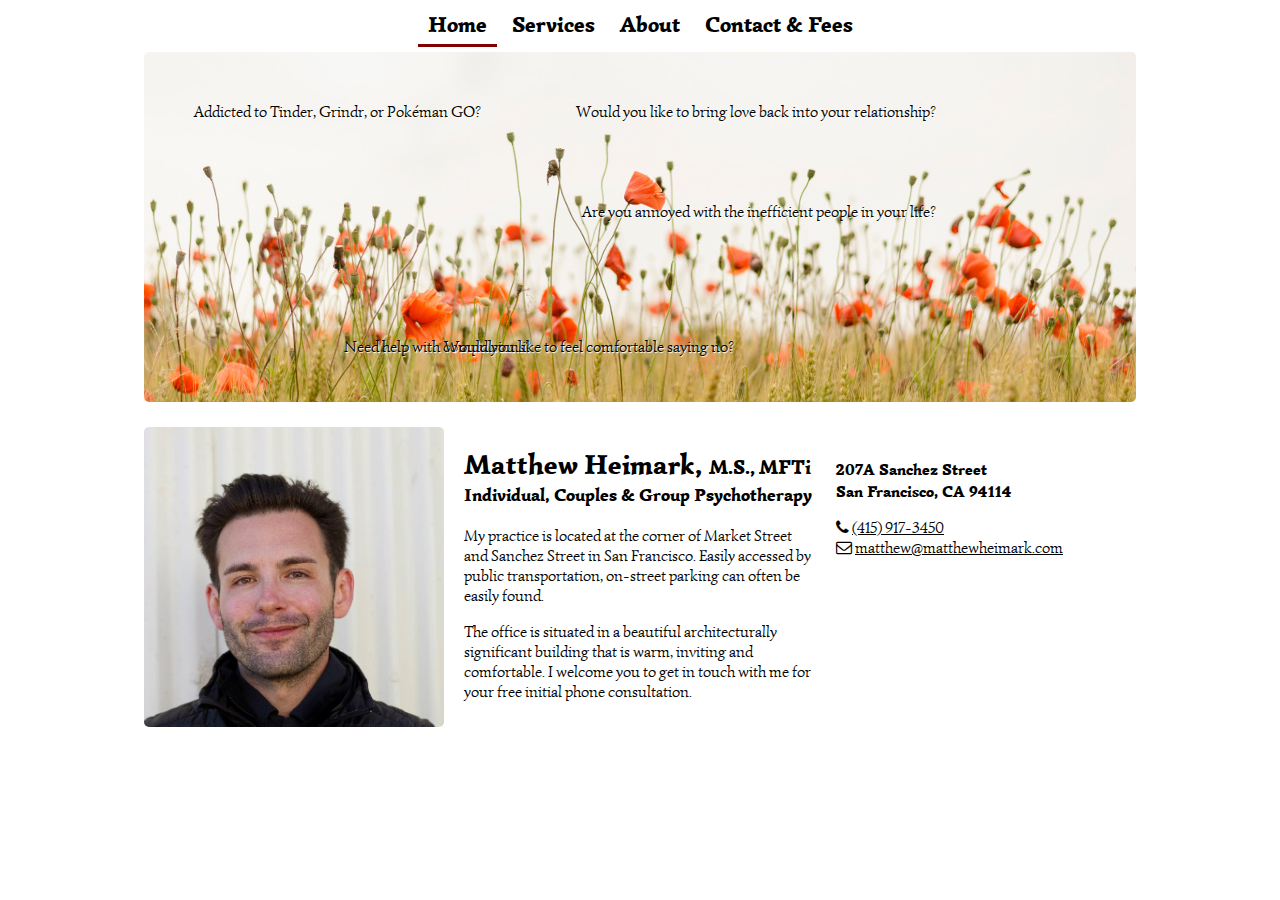
<file: index.html>
<!DOCTYPE html>
<html lang="en">
  <head>
    <title>Matthew Heimark Psychotherapy</title>
    <meta name="viewport" content="width=device-width">
    <link href="https://fonts.googleapis.com/css?family=Simonetta" rel="stylesheet">
    <link rel="stylesheet" href="style.css">
    <link rel="stylesheet" href="https://maxcdn.bootstrapcdn.com/font-awesome/4.6.3/css/font-awesome.min.css">
  </head>
  <body>

    <div class="container">

      <!-- Menu -->
      <ul id="menu">
        <li class="selected"><a href="/">Home</a></li>
        <li><a href="services.html">Services</a></li>
        <li><a href="about.html">About</a></li>
        <li><a href="contact.php">Contact &amp; Fees</a></li>
      </ul>

      <div id="fading-quotes-parent">
        <img src="img/poppies.jpg" style="width: 100%;">
        <ul id="fading-quotes">
          <li>Addicted to Tinder, Grindr, or Pok&eacute;man GO?</li>
          <li>Need help with compulsions?</li>
          <li>Would you like to feel comfortable saying no?</li>
          <li>Would you like to bring love back into your relationship?</li>
          <li>Are you annoyed with the inefficient people in your life?</li>
        </ul>
      </div>

      <main class="cols">

        <img src="img/matthew.jpg" width="300" height="300" style="flex-shrink: 0;">

        <div class="middle">
          <h1 id="title">

            Matthew Heimark, <span style="font-size: 20px;">M.S., MFTi</span>
            <div>Individual, Couples &amp; Group Psychotherapy</div>
          </h1>
          <div>


            <p>My practice is located at the corner of Market Street and Sanchez
              Street in San Francisco.
              Easily accessed by public transportation, on-street parking can often be
              easily found.

            <p>The office is situated in a beautiful architecturally significant
              building that is warm, inviting and comfortable. I welcome you to
              get in touch with me for your free initial phone consultation.

            </p>

          </div>
        </div>

        <div style="margin-right: 0; margin-top: 15px;">

          <p>
            <b>207A Sanchez Street<br/>
            San Francisco, CA 94114</b>
          </p>
          <p class="address-links">
            <i class="fa fa-phone"></i> <a href="tel:4159173450">(415) 917-3450</a><br/>
            <i class="fa fa-envelope-o"></i> <a href="mailto:matthew@matthewheimark.com">matthew@matthewheimark.com</a>
          </p>
          <iframe src="https://www.google.com/maps/embed?pb=!1m18!1m12!1m3!1d3154.039551797593!2d-122.43300488514494!3d37.76567077976107!2m3!1f0!2f0!3f0!3m2!1i1024!2i768!4f13.1!3m3!1m2!1s0x808f7e1c374c1269%3A0x272ed3ea5ec7066b!2s207+Sanchez+St%2C+San+Francisco%2C+CA+94114!5e0!3m2!1sen!2sus!4v1468793874434"
                  frameborder="0" style="border:0" allowfullscreen></iframe>

        </div>

      </main>

    </div>

  </body>
</html>
</file>
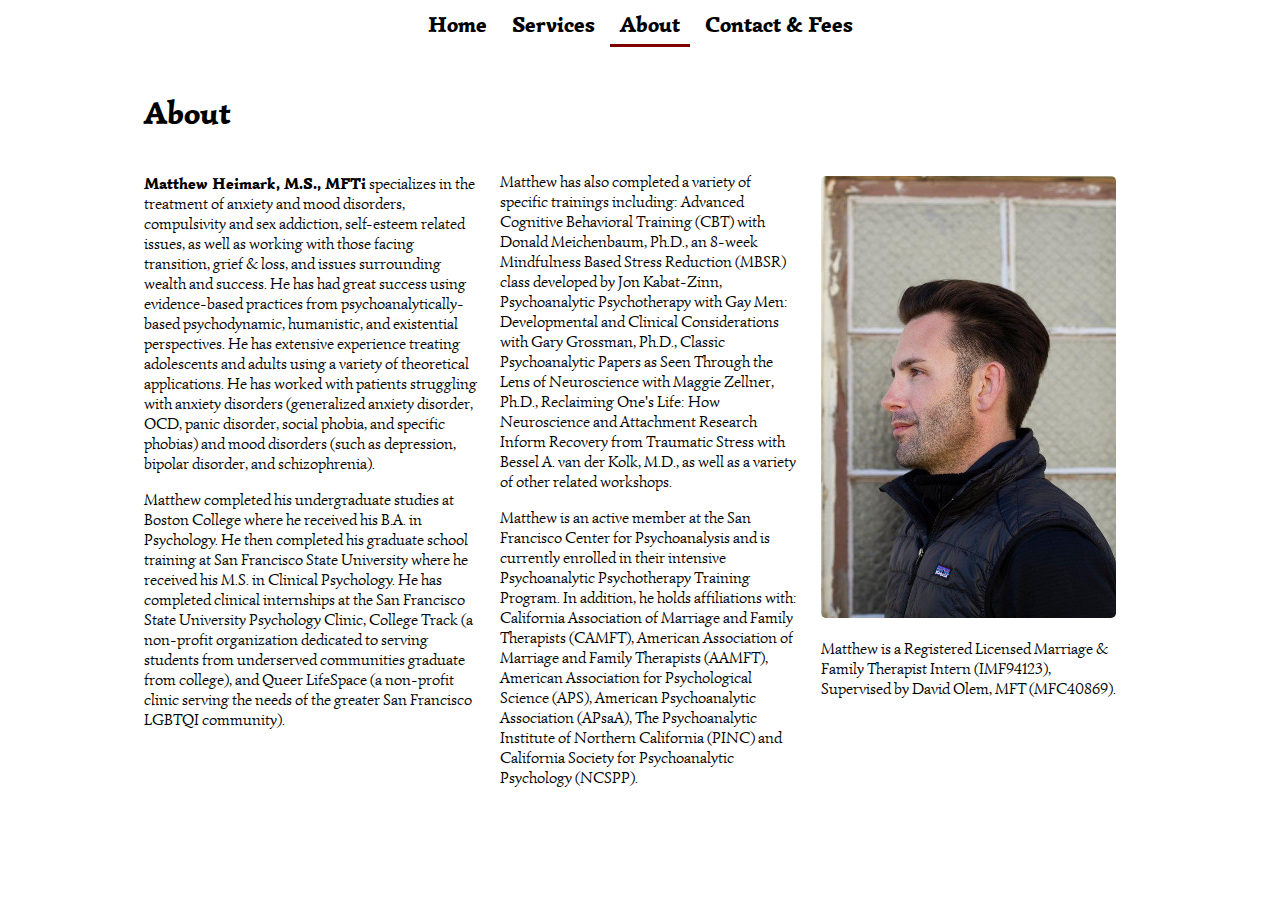
<file: about.html>
<!DOCTYPE html>
<html lang="en">
  <head>
    <title>Matthew Heimark Psychotherapy - Services</title>
    <meta name="viewport" content="width=device-width">
    <link href="https://fonts.googleapis.com/css?family=Simonetta" rel="stylesheet">
    <link rel="stylesheet" href="style.css">
    <link rel="stylesheet" href="https://maxcdn.bootstrapcdn.com/font-awesome/4.6.3/css/font-awesome.min.css">
  </head>
  <body>

    <div class="container">

      <!-- Menu -->
      <ul id="menu">
        <li><a href="/">Home</a></li>
        <li><a href="services.html">Services</a></li>
        <li class="selected"><a href="about.html">About</a></li>
        <li><a href="contact.php">Contact &amp; Fees</a></li>
      </ul>

      <main>

        <h1>About</h1>

        <div style="display: flex">
          <div style="margin-right: 20px;">
            <p><b>Matthew Heimark, M.S., MFTi</b> specializes in the treatment of
              anxiety and mood disorders, compulsivity and sex addiction, self-esteem
              related issues, as well as working with those facing transition, grief
              &amp; loss, and issues surrounding wealth and success.  He has had
              great success using evidence-based practices from
              psychoanalytically-based psychodynamic, humanistic, and
              existential perspectives. He has extensive experience treating
              adolescents and adults using a variety of theoretical applications.
              He has worked with patients struggling with anxiety disorders
              (generalized anxiety disorder, OCD, panic disorder, social phobia,
              and specific phobias) and mood disorders (such as depression, bipolar
              disorder, and schizophrenia).
            </p>

            <p>Matthew completed his undergraduate studies at Boston College where he
              received his B.A. in Psychology.  He then completed his graduate
              school training at San Francisco State University where he received
              his M.S. in Clinical Psychology. He has completed clinical internships
              at the San Francisco State University Psychology Clinic, College Track
              (a non-profit organization dedicated to serving students from
              underserved communities graduate from college), and Queer
              LifeSpace (a non-profit clinic serving the needs of the greater
              San Francisco LGBTQI community).
          </div>

          <div style="margin-right: 20px;">
            <p>Matthew has also completed a variety
              of specific trainings including: Advanced Cognitive Behavioral
              Training (CBT) with Donald Meichenbaum, Ph.D., an 8-week Mindfulness
              Based Stress Reduction (MBSR) class developed by Jon Kabat-Zinn,
              Psychoanalytic Psychotherapy with Gay Men: Developmental and
              Clinical Considerations with Gary Grossman, Ph.D., Classic
              Psychoanalytic Papers as Seen Through the Lens of Neuroscience with
              Maggie Zellner, Ph.D., Reclaiming One&apos;s Life: How Neuroscience and
              Attachment Research Inform Recovery from Traumatic Stress with Bessel
              A. van der Kolk, M.D., as well as a variety of other related workshops.
            </p>

            <p>Matthew is an active member at the San Francisco Center for
              Psychoanalysis and is currently enrolled in their intensive
              Psychoanalytic Psychotherapy Training Program. In addition, he holds
              affiliations with:
              California Association of Marriage and Family Therapists (CAMFT),
              American Association of Marriage and Family Therapists (AAMFT),
              American Association for Psychological Science (APS),
              American Psychoanalytic Association (APsaA),
              The Psychoanalytic Institute of Northern California (PINC) and
              California Society for Psychoanalytic Psychology (NCSPP).
            </p>

          </div>

          <div style="margin-top: 20px;">
            <img src="img/aboutme.jpg" width="295" height="442">
            <p>Matthew is a Registered Licensed Marriage &amp; Family Therapist Intern (IMF94123), Supervised by David Olem, MFT (MFC40869).</p>
          </div>

        </div>



      </main>

    </div>

  </body>
</html>
</file>
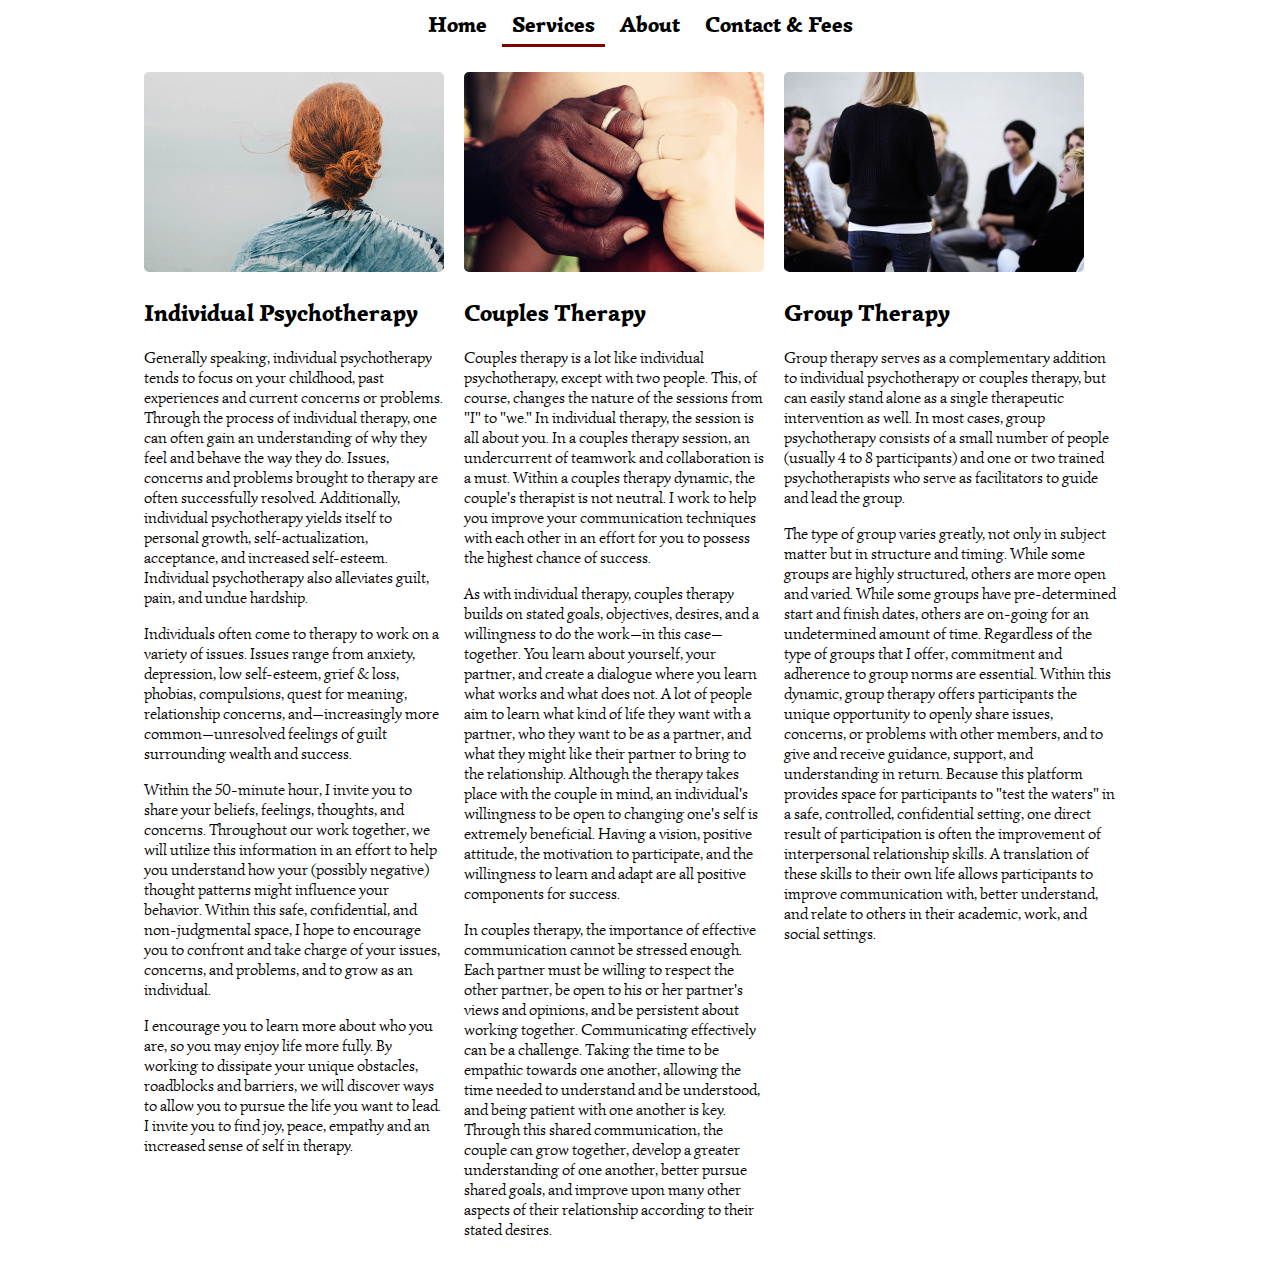
<file: services.html>
<!DOCTYPE html>
<html lang="en">
  <head>
    <title>Matthew Heimark Psychotherapy - Services</title>
    <meta name="viewport" content="width=device-width">
    <link href="https://fonts.googleapis.com/css?family=Simonetta" rel="stylesheet">
    <link rel="stylesheet" href="style.css">
    <link rel="stylesheet" href="https://maxcdn.bootstrapcdn.com/font-awesome/4.6.3/css/font-awesome.min.css">
    <style>
      main img { width: 100%; }
      @media (min-width: 768px) {
        main { display: flex; }
        main img { width: auto; }
      }
    </style>
  </head>
  <body>

    <div class="container">

      <!-- Menu -->
      <ul id="menu">
        <li><a href="/">Home</a></li>
        <li class="selected"><a href="services.html">Services</a></li>
        <li><a href="about.html">About</a></li>
        <li><a href="contact.php">Contact &amp; Fees</a></li>
      </ul>

      <main>

        <div>
          <img src="img/indy2.jpg">
          <div>
            <h2>Individual Psychotherapy</h2>

            <p>Generally speaking, individual psychotherapy tends to focus on
              your childhood, past experiences and current concerns or problems.
              Through the process of individual therapy, one can often gain an
              understanding of why they feel and behave the way they do.
              Issues, concerns and problems brought
              to therapy are often successfully resolved. Additionally,
              individual psychotherapy yields itself to personal growth,
              self-actualization, acceptance, and increased self-esteem.
              Individual psychotherapy also alleviates guilt, pain, and undue hardship.

            </p>

            <p>Individuals often come to therapy to work on a variety of
              issues. Issues range from anxiety, depression, low self-esteem,
              grief &amp; loss, phobias, compulsions, quest for meaning,
              relationship concerns, and&mdash;increasingly more common&mdash;unresolved
              feelings of guilt surrounding wealth and success.
            </p>

            <p>Within the 50-minute hour, I invite you to share your
              beliefs, feelings, thoughts, and concerns. Throughout our work
              together, we will utilize this information in an effort to help
              you understand how your (possibly negative) thought patterns
              might influence your behavior. Within this safe, confidential,
              and non-judgmental space, I hope to encourage you to confront and
              take
              charge of your issues, concerns, and problems, and to grow as an
              individual.
            </p>

            <p>I encourage you to learn more about who you are, so you may
              enjoy life more fully. By working to dissipate your unique obstacles,
              roadblocks and barriers, we will discover ways to allow you to
              pursue the life you want to lead. I invite you to find joy,
              peace, empathy and an increased sense of self in therapy.
            </p>

          </div>
        </div>

        <div>
          <img src="img/couples1.jpg">
          <div>
            <h2>Couples Therapy</h2>

            <p>Couples therapy is a lot like individual psychotherapy, except
              with two people. This, of course, changes the nature of the
              sessions from "I" to "we." In individual therapy, the session is all
              about you. In a couples therapy session, an undercurrent of
              teamwork and collaboration is a must. Within a couples therapy
              dynamic, the couple's therapist is not neutral. I work to help
              you improve your communication techniques with each other in an
              effort for you to possess the highest chance of success.
            </p>

            <p>As with individual therapy, couples therapy builds on stated
              goals, objectives, desires, and a willingness to do the work&mdash;in
              this case&mdash;together. You learn about yourself, your partner,
              and create a dialogue where you learn what works and what does
              not. A lot of people aim to learn what kind of life they want
              with a partner, who they want to be as a partner, and what they
              might like their partner to bring to the relationship. Although
              the therapy takes place with the couple in mind, an individual's
              willingness to be open
              to changing one's self is extremely beneficial. Having a vision,
              positive attitude, the motivation to participate, and the willingness
              to learn and adapt are all positive components for success.

            </p>

            <p>In couples therapy, the importance of effective communication
              cannot be stressed enough. Each partner must be willing to respect
              the other partner, be open to his or her partner&apos;s views and
              opinions, and be persistent about working together. Communicating effectively can be a
              challenge. Taking the time to be empathic towards one another,
              allowing the time needed to understand and be understood, and
              being patient with one another is key. Through this shared communication,
              the couple can grow together, develop a greater understanding of one another,
              better pursue shared goals, and improve upon many other aspects of their
              relationship according to their stated desires.
            </p>

          </div>
        </div>

        <div>
          <img src="img/group3.jpg">
          <div>
            <h2>Group Therapy</h2>

            <p>Group therapy serves as a complementary addition to individual
              psychotherapy or couples therapy, but can easily stand alone as a
              single therapeutic intervention as well. In most cases, group
              psychotherapy consists of a small number of people (usually
              4 to 8 participants) and one or two trained psychotherapists
              who serve as facilitators to guide and lead the group.
            </p>

            <p>The type of group varies greatly, not only in subject matter but
              in structure and timing. While some groups are highly structured,
              others are more open and varied. While some groups have pre-determined
              start and finish dates, others are on-going for an undetermined
              amount of time. Regardless of the type of groups that I offer,
              commitment and adherence to group norms are essential.

              Within this dynamic, group therapy offers participants the unique
              opportunity to openly share issues, concerns, or problems with other
              members, and to give and receive guidance, support, and understanding
              in return. Because this platform provides space for participants to
              &quot;test the waters&quot; in a safe, controlled, confidential setting,
              one direct result of participation is often the improvement of
              interpersonal relationship skills. A translation of these skills to
              their own life allows participants to improve communication with,
              better understand, and relate to others in their academic, work, and
              social settings.
            </p>


            </p>




          </div>
        </div>

      </main>

    </div>

  </body>
</html>
</file>
<file: style.css>
body {
  font-family: 'Simonetta', sans-serif;
  margin: 0;
}

.container {
  max-width: 992px;
  margin: auto;
}

#menu {
  list-style-type: none;
  text-align: center;
  font-size: 17px;
  font-weight: bold;
  margin: 5px;
  padding: 0;
}

@media (min-width: 992px) {
  #menu {
    font-size: 22px;
  }
}

#menu li {
  display: inline-block;
}

#menu a {
  color: black;
  display: inline-block;
  padding: 5px 10px;
  text-decoration: none;
}

#menu .selected {
  border-bottom: solid 3px maroon;
}

h1#title {
  font-size: 28px;
}

h1#title > div {
  font-size: 18px;
}

main {
  padding: 20px 0 0 0;
}

@media (min-width: 992px) {
  main.cols {
    display: flex;
  }

  main > div {
    margin-right: 20px;
    margin-bottom: 20px;
  }

}

h3 {
  margin-top: 0;
}

@media (min-width: 992px) {
  .middle {
    margin: 0 20px;
  }
}


.contact-me a {
  display: inline-block;
  margin-right: 10px;
  color: black;
}

.address-links a {
  color: black;
}

img {
  border-radius: 5px;
}

.message {
  margin-bottom: 40px;
  margin-left: 15%;
}

.message.success {
  color: darkgreen;
}

.message.failure {
  color: maroon;
}

#fading-quotes-parent {
  position: relative;
}

#fading-quotes {
  display: none;
  margin: 0;
  padding: 0;
}

#fading-quotes li {
  list-style-type: none;
  animation-name: quote;
  animation-duration: 30s;
  animation-timing-function: ease-out;
  animation-fill-mode: backwards;
  animation-iteration-count: infinite;
  position: absolute;
  width: auto;
  text-shadow: 1px 1px 1px white;
}

#fading-quotes li:nth-child(1) {
  top: 50px;
  left: 50px;
}

#fading-quotes li:nth-child(2) {
  bottom: 50px;
  left: 200px;
  animation-delay: 6s;
}

#fading-quotes li:nth-child(3) {
  bottom: 50px;
  left: 300px;
  animation-delay: 12s;
}

#fading-quotes li:nth-child(4) {
  top: 50px;
  right: 200px;
  animation-delay: 18s;
}

#fading-quotes li:nth-child(5) {
  top: 150px;
  right: 200px;
  animation-delay: 24s;
}

@keyframes quote {
  from {
    transform: scale(0.5, 0.5);
    opacity: 0;
  }

  1% {
    opacity: 1;
  }

  15% {
    opacity: 1;
  }

  20% {
    transform: scale(1.2, 1.2);
    opacity: 0;
  }

  21% {
    transform: scale(0, 0);
  }

  to {
    transform: scale(0, 0);
  }
}

@media (min-width: 992px) {
  #fading-quotes {
    display: block;
  }
}
</file>
